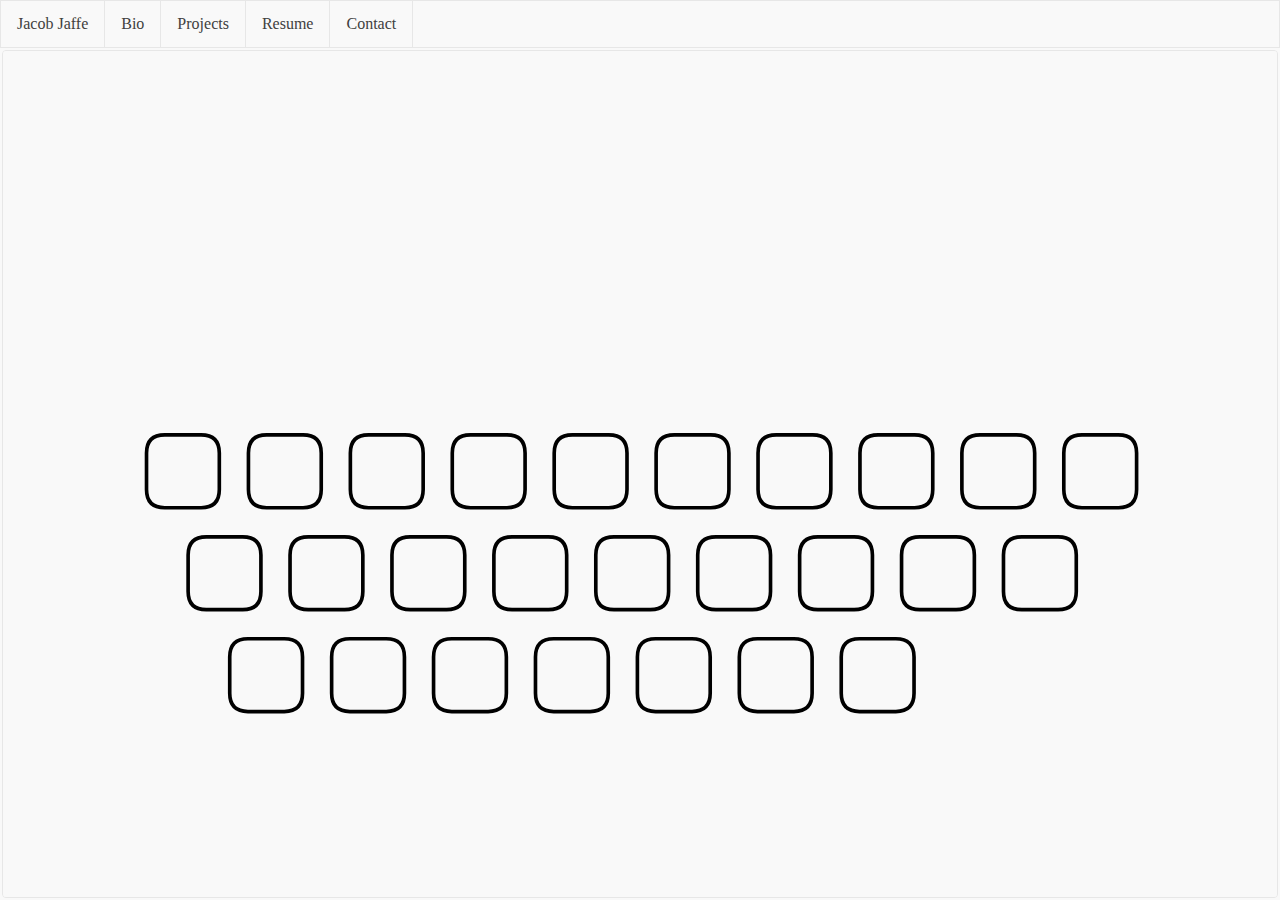
<file: index.html>
<!doctype html>

<html>
<head>
    <meta charset ="utf-8"/>
    <link href="index-style.css" rel="stylesheet" />
    <title>Jacob Jaffe</title>
</head>

<body onload = "init();" >

<div id = "wrapper">
    <div id = "topBar">
        <ul>
            <li><a href="index.html">Jacob Jaffe</a></li>
            <li><a onclick = "comingSoon('Bio');">Bio</a></li>
            <li><a href ="projects.html">Projects</a></li>
            <li><a href="resume.pdf">Resume</a></li>
            <li><a onclick = "comingSoon('Contact');">Contact</a></li>
        </ul>
    </div>
    <div id = "content">

        <div id = "canvas-container">
            <canvas id ="myCanvas"></canvas>
        </div>

    </div>
</div>

</body>
<footer>
    <script src="index-animation.js"></script>
</footer>
</html>
</file>
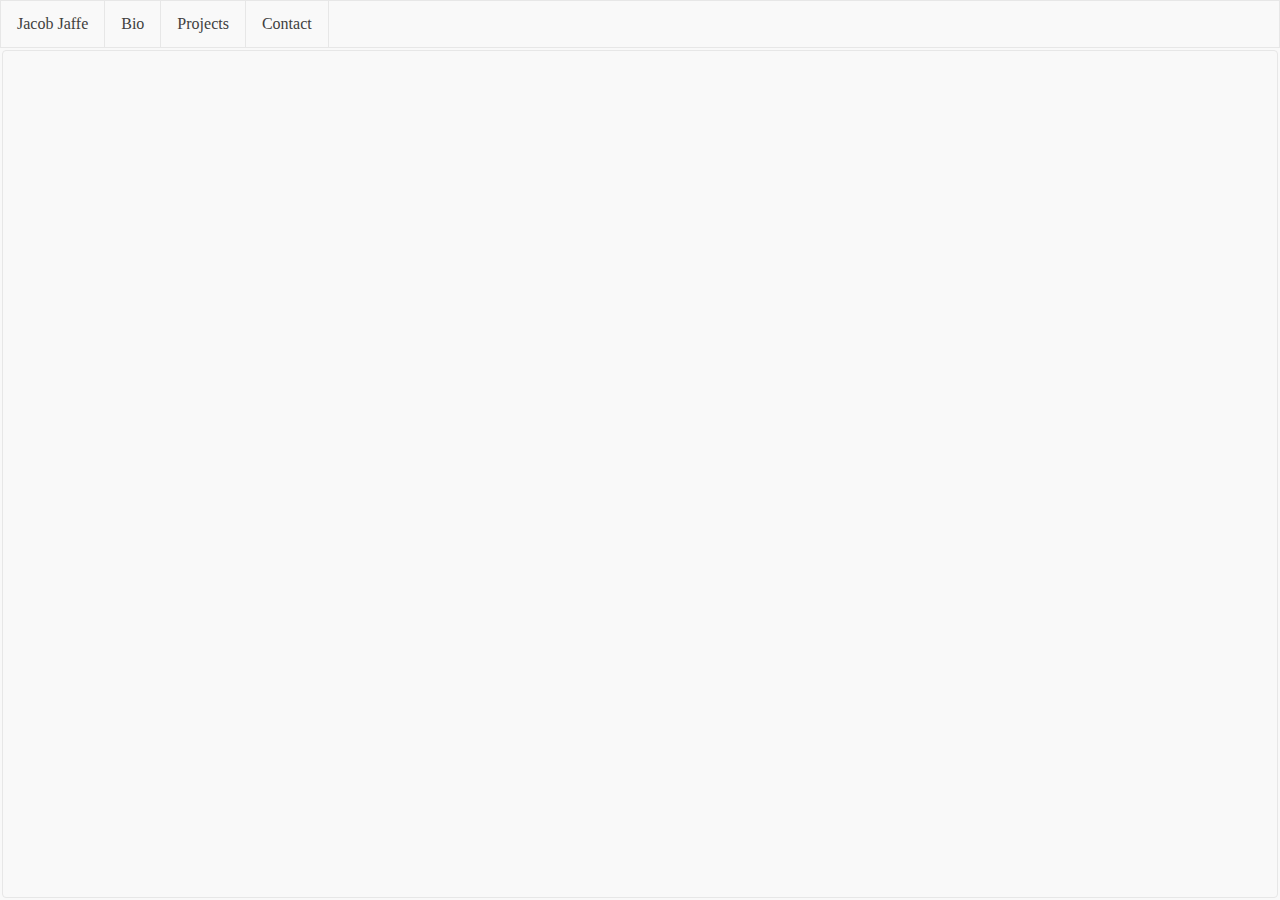
<file: bio.html>
<!doctype html>

<html>
<head>
    <meta charset ="utf-8"/>
    <link href="index-style.css" rel="stylesheet" />
    <title> Jacob Jaffe </title>
</head>

<body>

<div id = "wrapper">
    <div id = "topBar">
        <ul>
            <li><a href="index.html">Jacob Jaffe</a></li>
            <li><a href="bio.html">Bio</a></li>
            <li><a href="projects.html">Projects</a></li>
            <li><a href="contact.html">Contact</a></li>
        </ul>
    </div>
    <div id = "content">
        <div id = "bio-content">

        </div>
    </div>
</div>

</body>
</html>
</file>
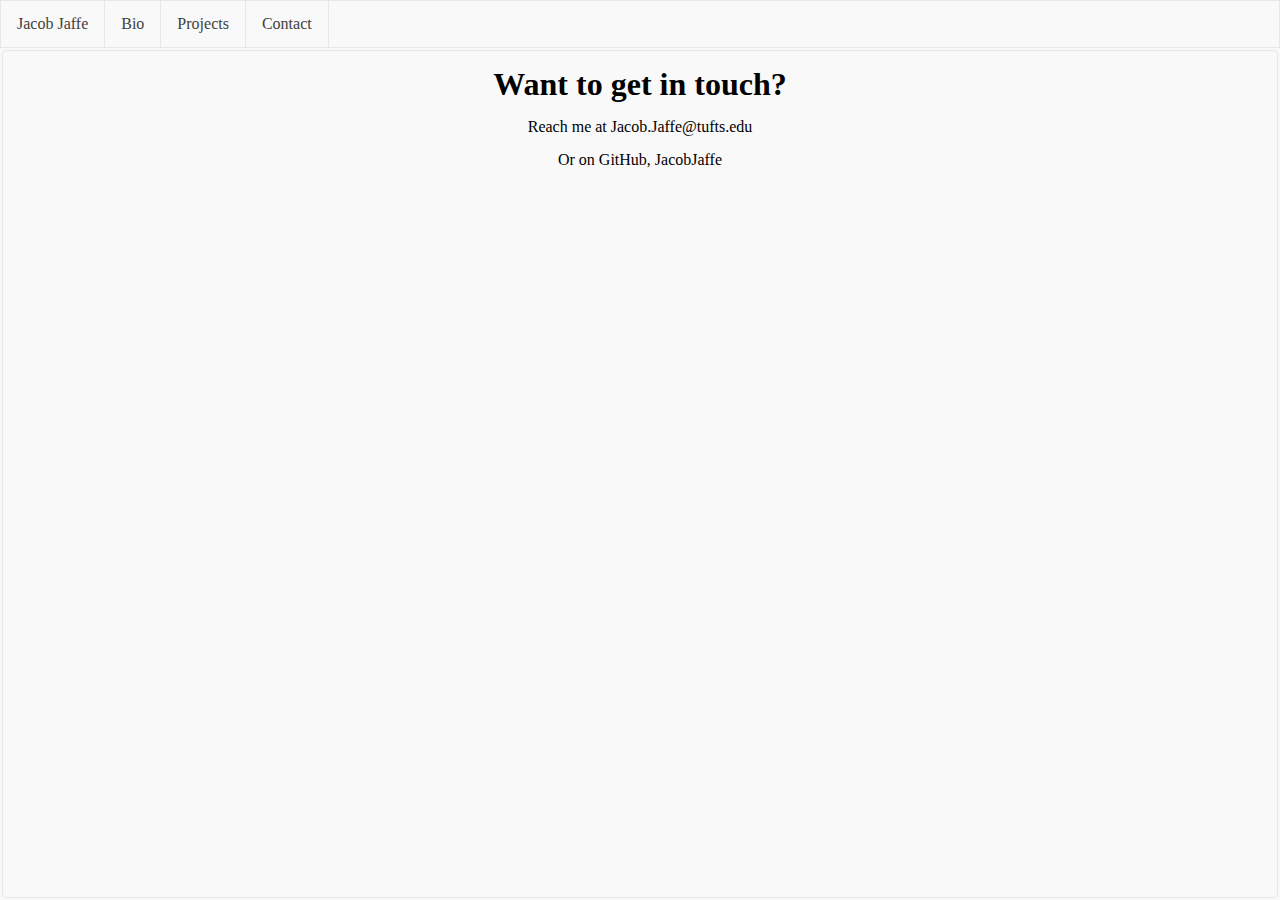
<file: contact.html>
<!doctype html>

<html>
<head>
    <meta charset ="utf-8"/>
    <link href="index-style.css" rel="stylesheet" />
    <title>Jacob Jaffe</title>
</head>

<body onload = "init();" >

<div id = "wrapper">
    <div id = "topBar">
        <ul>
            <li><a href="index.html">Jacob Jaffe</a></li>
            <li><a href="bio.html">Bio</a></li>
            <li><a href="projects.html">Projects</a></li>
            <li><a href="contact.html">Contact</a></li>
        </ul>
    </div>
    <div id = "content">
        <div id = "bio-content">
            <p></p>
            <h1>Want to get in touch?</h1>
            <p></p>
            <p>Reach me at Jacob.Jaffe@tufts.edu</p>
            <p>Or on GitHub, JacobJaffe</p>
        </div>
    </div>
</div>

</body>
</html>
</file>
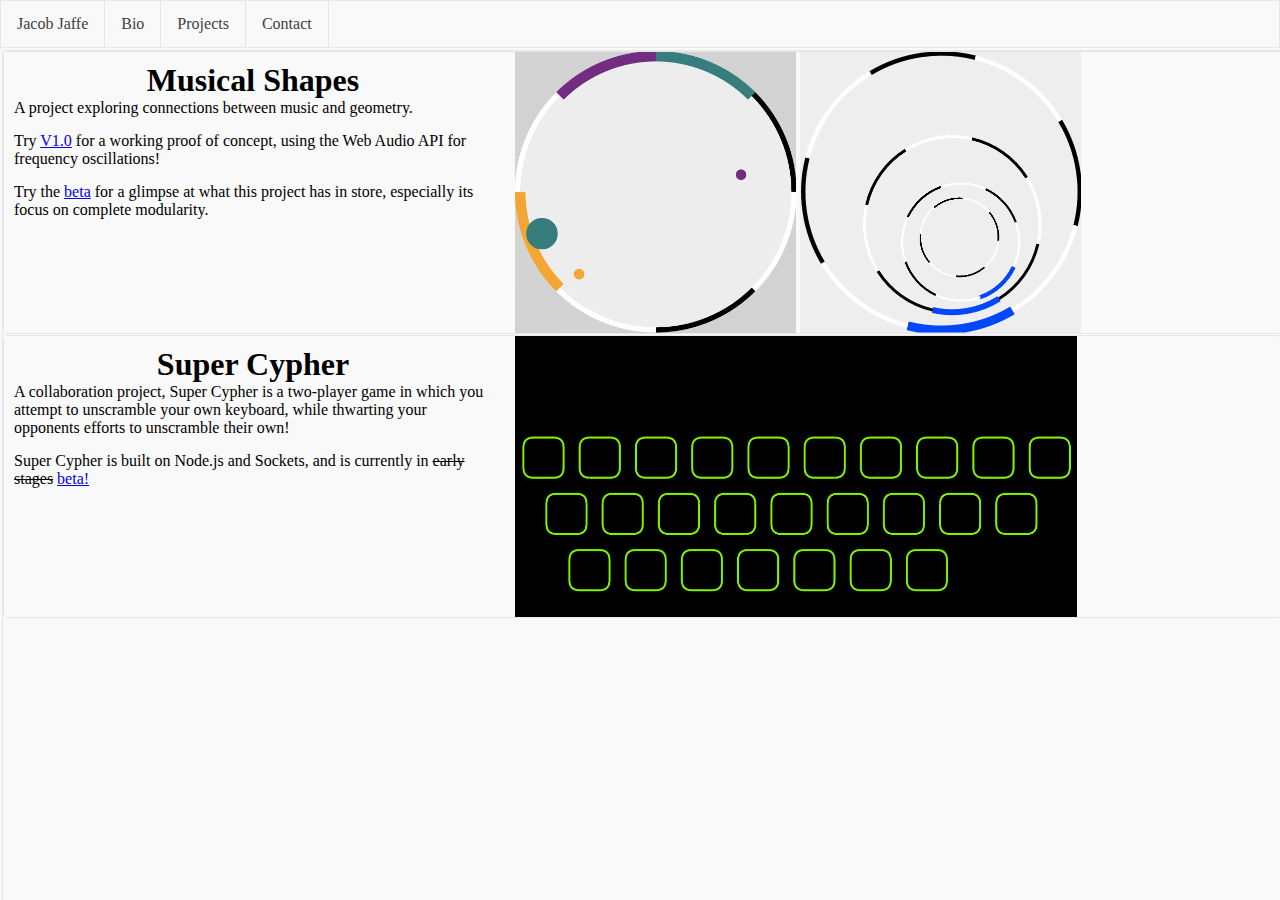
<file: projects.html>
<!doctype html>

<html>
<head>
    <meta charset ="utf-8"/>
    <link href="index-style.css" rel="stylesheet" />
    <title>Projects</title>
</head>

<body>

<div id = "wrapper">
    <div id = "topBar">
        <ul>
            <li><a href="index.html">Jacob Jaffe</a></li>
            <li><a href="bio.html">Bio</a></li>
            <li><a href="projects.html">Projects</a></li>
            <li><a href="contact.html">Contact</a></li>
        </ul>
    </div>
    <div id = "content">
        <div id = "project-list">
            <div class = "project">
                <div class = "left">
                    <h1>Musical Shapes</h1>
                    <p>A project exploring connections between music and geometry. </p>
                    <p>Try <a href="Music-Geometry/V1.0/">V1.0</a> for a working proof of concept, using the Web Audio API for frequency oscillations!</p>
                    <p>Try the <a href="Music-Geometry/V2.0/">beta</a> for a glimpse at what this project has in store, especially its focus on complete modularity.</p>
                </div>
                <div class = "right">
                    <a href="Music-Geometry/V1.0/"><img src="resources/MusicalShapesV1.0.gif" alt="V1.0" title="V1.0"/></a>
                    <a href="Music-Geometry/V2.0/"><img src="resources/MusicalShapesV2.0.gif" alt="Beta" title="Beta"/></a>
                </div>
                </div>
            <div class = "project">
                <div class = "left">
                    <h1>Super Cypher</h1>
                    <p>A collaboration project, Super Cypher is a two-player game in which you attempt to unscramble your
                        own keyboard, while thwarting your opponents efforts to unscramble their own!</p>
                    <p>Super Cypher is built on Node.js and Sockets, and is currently in <s>early stages</s> <a href="https://supercypher.herokuapp.com/">beta!</a></p>
                </div>
                <div class = "right">
                    <a href="https://supercypher.herokuapp.com/"><img src = "resources/SuperCypher.gif" alt="Super Cypher" title = "Super Cypher"/></a>
                </div>
            </div>
        </div>
    </div>
</div>

</body>
<footer>
    <script src="index-animation.js"></script>
</footer>
</html>
</file>
<file: index-style.css>
/* reset styling */
body,div,dl,dt,dd,ul,ol,li,h1,h2,h3,h4,h5,h6,pre,form,fieldset,input,textarea,p,blockquote,th,td{
    margin:0;
    padding:0;
}


html, body {
    width: 100%;
    height: 100%;
}

div {
    display: block;
}

#wrapper {
    width: 100%;
    height: 100%;
    position: absolute;
    left: 0;
    top: 0;
    right: 0;
    bottom: 0;
    background-color: white;
}

/****************************
  INFO BAR
 ****************************/
#topBar {
    position: absolute;
    top: 0;
    left: 0;
    width: 100%;
    height: 48px;
    color: #404040;
    background-color: #f9f9f9;
}

ul {
    list-style-type: none;
    margin: 0;
    padding: 0;
    overflow: hidden;
    border: 1px solid #e7e7e7;
}

li {
    float: left;
}

li a {
    display: inline-block;
    color: inherit;
    text-align: center;
    padding: 14px 16px;
    text-decoration: none;
    border-right: 1px solid #e7e7e7;
}

a:hover {
    background-color: #d5d5d5;
    cursor: pointer;
}



/****************************
        Content
 ****************************/

#content{
    position: absolute;
    left: 0;
    top: 48px;
    right: 0;
    bottom: 0;
    overflow: hidden;
    background-color: #f9f9f9;
}

#content > div {
    border: 1px solid #e7e7e7;
    border-radius: 4px;
    margin: 2px;
}


#canvas-container {
    position: absolute;
    left: 0px;    /* acounts for the overflow-y scroll */
    right: 0;
    top: 0;
    bottom: 0;
    background-color: #f9f9f9;
    overflow: hidden;
}


#myCanvas {
    positon: absolute;
    align-self: center;
    background: #f9f9f9;
}

#project-list {
    position: absolute;
    width: 100%;
    height: 100%;
    overflow-y: scroll;
    border: 1px solid #e7e7e7;
    border-radius: 4px;
    margin: 2px;
}

.project {
    min-height: 250px;
    height: 33%;
    margin-right:1px;
    margin-bottom:1px;
    padding: 0px;
    border: 1px solid #e7e7e7;
    border-radius: 4px;
}

#bio-content {
    position: absolute;
    left: 0px;    /* acounts for the overflow-y scroll */
    right: 0;
    top: 0;
    bottom: 0;
    text-align: center;
}

h1 {
    text-align: center;
}

p {
    padding-bottom: 15px;
}

.project .left {
    background-color: #f9f9f9;
    height: 100%;
    width: 39%;
    min-width: 250px;
    left: 0;
    float: left;
    padding: 10px;
    box-sizing: border-box;
    margin-right: 1%;
}

.project .right {
    background-color: #f9f9f9;
    height: 100%;
    float: left;
}

.project .right img {
    max-width:100%;
    max-height:100%;
}

.project .right img:hover {
    cursor: pointer;
}
</file>
